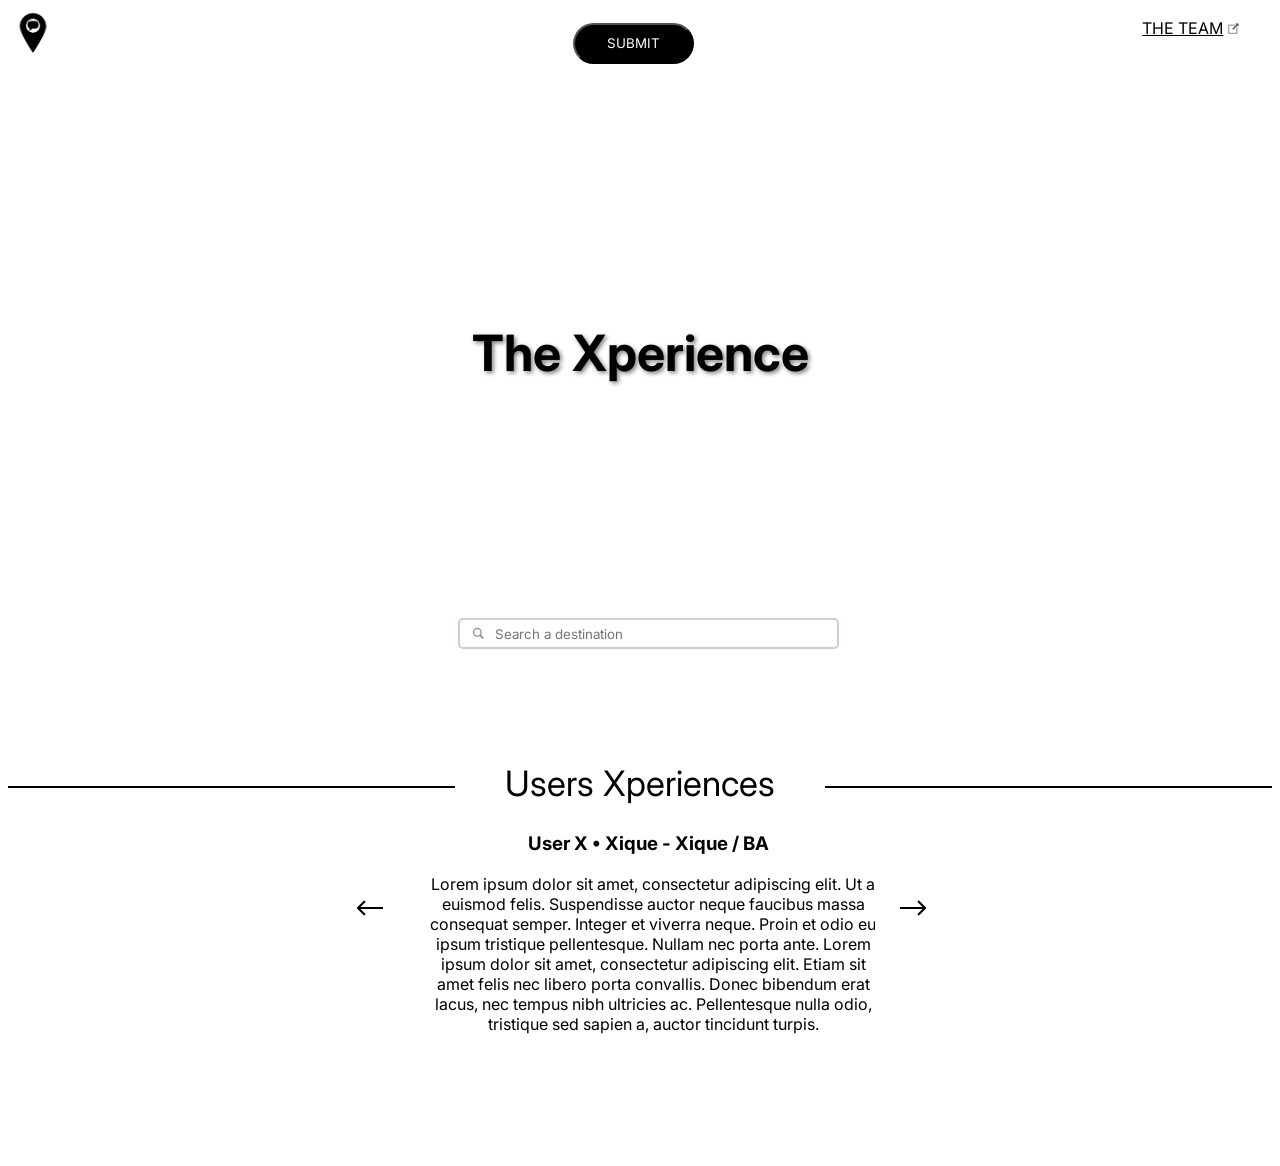
<file: index.html>
<!DOCTYPE html>
<html lang="en">

<head>
    <meta charset="UTF-8">
    <meta name="viewport" content="width=device-width, initial-scale=1.0">
    <link rel="stylesheet" href="style.css">
    <title>Document</title>
</head>

<body>
    <div class="container">
        <!-- Menu -->
        <div class="row menu">
            <a onclick="showPage('inicio')"><img id="company_logo" src="/assets/company_logo.png" alt="Home"
                    title="Home"></a>
            <div class="btn_menu">
                <button id="btnShowForm" onclick="showForm()" title="Share your Xperience">SUBMIT</button>
            </div>

            <a id="meet_team" onclick="showPage('theTeam')" title="Meet The Team">THE TEAM<img id="icon_go_to"
                    src="/assets/icon_go_to.png" alt="The Team"></a>
        </div>
        <!-- End Menu -->

        <!-- Conteúdo das páginas -->
        <div id="inicio" class="page active">
            <h1>Início</h1>
            <div class="homeContent">
                <div class="row main">
                    <p id="animationText">The Xperience Project</p>
                </div>
                <div class="row searchBar">
                    <img id="icon_search" src="/assets/icon_search.png" alt="Search" title="Search for your destination"
                        onclick="loadXperiences()">
                    <input type="text" id="searchInput" placeholder="Search a destination">
                </div>

                <div class="slider">
                    <div class="line"></div>
                    <h2> Users Xperiences</h2>
                    <div class="sliderContent">
                        <img src="/assets/ArrowLeft.png" id="arrowleft">
                        <div class="sliderXperiences">
                            <table id="content-table">
                            </table>
                        </div>
                        <img src="/assets/ArrowRight.png" id="arrowright">
                    </div>
                </div>

            </div>

            <div class="newExperience">
                <div class="xPerienceForm">
                    <p>NAME</p>
                    <input type="text" id="nameInput" placeholder="Enter your name...">
                    <p>LOCATION</p>
                    <input type="text" id="locationInput" placeholder="Enter the visited location...">
                    <p>XPERIENCE</p>
                    <textarea id="experienceInput" placeholder="Type your Xperience here..."></textarea>
                    <button type="submit" id="submitBtn">SUBMIT YOUR XPERIENCE</button>
                </div>
            </div>
        </div>

        <div id="xperiences" class="page">
            <h1>Xperiences</h1>
            <h2>LOCATION</h2>
            <table id="dados-tabela">
                <!-- Tabela onde os dados serão exibidos -->
            </table>
        </div>

        <div id="theTeam" class="page">
            <h1>The Team</h1>
            <div class="teamContent">
                <div class="person">
                    <img src="/assets/bianca.png" alt="" id="bianca">
                    <p>Bianca Lima de Souza</p>
                </div>
                <div class="person">
                    <img src="/assets/debora.png" alt="" id="debora">
                    <p>Debora Barbosa do Nascimento</p>
                </div>
                <div class="person">
                    <img src="/assets/ingrid.png" alt="" id="ingrid">
                    <p>Ingrid Mara Xavier</p>
                </div>
                <div class="person">
                    <img src="/assets/lucas.png" alt="" id="lucas">
                    <p>Lucas Gois Carneiro Batista</p>
                </div>
                <div class="person">
                    <img src="/assets/stephany.png" alt="" id="stephany">
                    <p>Stephany Caroline Cavaleto Sant Anna</p>
                </div>
            </div>
        </div>
    </div>

    <!--AnimationTex Begin-->
    <script>
        const animationText = document.getElementById('animationText');
        const text = animationText.textContent;
        let index = 0;
        let isDeleting = false;
        function animateText() {
            const speed = 100; // Velocidade em milissegundos

            if (isDeleting) {
                index--;
            } else {
                index++;
            }

            // Exibe ou apaga os caracteres
            animationText.textContent = text.substring(0, index);

            // Alterna entre apagar e escrever
            if (index === text.length + 1) {
                isDeleting = true;
            }
            if (index === 0) {
                isDeleting = false;
            }

            // Configura o próximo ciclo
            const delta = isDeleting ? speed / 2 : speed;
            setTimeout(animateText, delta);
        }
        animateText();
    </script>
    <!--AnimationTex Ends-->

    <!--Events Begin-->
    <script>
        // Adiciona um ouvinte de evento de tecla ao input
        document.getElementById('searchInput').addEventListener('keypress', handleKeyPress);
        function handleKeyPress(event) {
            // Verifica se a tecla pressionada é a tecla Enter (código 13)
            if (event.keyCode === 13) {
                // Chama a função de busca
                loadXperiences();
                // Limpa o conteúdo do input
                document.getElementById('searchInput').value = '';
            }
        }
    </script>
    <!--Events Ends-->
    <script>
        const currentPath = window.location.pathname;
        const directoryPath = currentPath.substring(0, currentPath.lastIndexOf('/'));
        const urlCSV = `${directoryPath}/assets/XperienceBook.csv`;
        document.getElementById('company_logo').src = `${directoryPath}/assets/company_logo.png`;
        document.getElementById('icon_go_to').src = `${directoryPath}/assets/icon_go_to.png`;
        document.getElementById('icon_search').src = `${directoryPath}/assets/icon_search.png`;
        document.getElementById('arrowleft').src = `${directoryPath}/assets/ArrowLeft.png`;
        document.getElementById('arrowright').src = `${directoryPath}/assets/ArrowRight.png`;

        document.getElementById('bianca').src = `${directoryPath}/assets/bianca.png`;
        document.getElementById('debora').src = `${directoryPath}/assets/debora.png`;
        document.getElementById('ingrid').src = `${directoryPath}/assets/ingrid.png`;
        document.getElementById('lucas').src = `${directoryPath}/assets/lucas.png`;
        document.getElementById('stephany').src = `${directoryPath}/assets/stephany.png`;
    </script>


    <script>
        //<!--Load and Save Xperience Data Begin-->
        const tabela = document.getElementById('dados-tabela');
        let dataCounter = 0;

        async function carregarDadosCSV(url) {
            const response = await fetch(url);
            const data = await response.text();
            const linhas = data.split('\n');
            const dadosLocalStorage = localStorage.getItem('XperiencesUsersProject');

            if (tabela.rows.length > 0) {
                if (dadosLocalStorage) {
                    const dados = JSON.parse(dadosLocalStorage);
                    if (dadosLocalStorage.length === dataCounter) {
                        return;
                    }

                    // Iterar sobre cada conjunto de dados no array
                    dados.forEach(function (item) {
                        const trLocalStorage = document.createElement('tr');
                        const tdLocalStorage = document.createElement('td');
                        const h3 = document.createElement('h3');
                        const p = document.createElement('p');

                        h3.innerHTML = `${item.name} • ${item.location} <br>`;
                        p.innerHTML = `${item.experience}`;

                        tdLocalStorage.appendChild(h3);
                        tdLocalStorage.appendChild(p);
                        trLocalStorage.appendChild(tdLocalStorage);

                        tabela.appendChild(trLocalStorage);

                    });

                    dataCounter = dadosLocalStorage.length;
                }

                return;
            }

            linhas.forEach((linha, index) => {
                const colunas = linha.split(';');
                const tr = document.createElement('tr');

                // Verificar se cada valor em colunas está definido
                if (colunas[0] !== undefined && colunas[1] !== undefined && colunas[2] !== undefined) {
                    // Criar célula para a primeira coluna
                    const td = document.createElement('td');
                    const h3 = document.createElement('h3');
                    const p = document.createElement('p');

                    h3.innerHTML = `${colunas[0]} • ${colunas[1]} <br>`;
                    p.innerHTML = `${colunas[2]}`;
                    td.appendChild(h3);
                    td.appendChild(p);
                    tr.appendChild(td);

                    // Adiciona a linha à tabela
                    tabela.appendChild(tr);
                }
            });
            if (dadosLocalStorage) {
                const dados = JSON.parse(dadosLocalStorage);

                // Iterar sobre cada conjunto de dados no array
                dados.forEach(function (item) {
                    // Criar elementos HTML para representar os dados
                    const trLocalStorage = document.createElement('tr');
                    const tdLocalStorage = document.createElement('td');
                    const h3 = document.createElement('h3');
                    const p = document.createElement('p');

                    // Configurar o conteúdo dos elementos com os dados
                    h3.innerHTML = `${item.name} • ${item.location} <br>`;
                    p.innerHTML = `${item.experience}`;

                    // Adicionar os elementos à hierarquia do documento
                    tdLocalStorage.appendChild(h3);
                    tdLocalStorage.appendChild(p);
                    trLocalStorage.appendChild(tdLocalStorage);

                    // Adicionar a linha à tabela
                    tabela.appendChild(trLocalStorage);
                    dataCounter = dadosLocalStorage.length;
                });
            }
        }

        function loadXperiences() {
            showPage('xperiences');
            carregarDadosCSV(urlCSV);
        }
        // Salva no localStorage
        document.getElementById('submitBtn').addEventListener('click', function () {
            // Captura os valores dos campos de entrada
            const name = document.getElementById('nameInput').value;
            const location = document.getElementById('locationInput').value;
            const experience = document.getElementById('experienceInput').value;

            // Verifica se os campos não estão vazios
            if (name.trim() !== '' && location.trim() !== '' && experience.trim() !== '') {
                // Obtém os dados do localStorage, se existirem
                let storedData = localStorage.getItem('XperiencesUsersProject');

                // Se não houver dados armazenados, inicia com um array vazio
                if (!storedData) {
                    storedData = [];
                } else {
                    // Se houver dados armazenados, converte para array
                    storedData = JSON.parse(storedData);
                }

                // Cria um objeto com os dados do formulário
                const formData = {
                    name: name,
                    location: location,
                    experience: experience
                };

                // Adiciona os novos dados ao array
                storedData.push(formData);

                // Salva os dados atualizados no localStorage
                localStorage.setItem('XperiencesUsersProject', JSON.stringify(storedData));

                // Limpa os campos do formulário
                document.getElementById('nameInput').value = '';
                document.getElementById('locationInput').value = '';
                document.getElementById('experienceInput').value = '';

                // Feedback de sucesso para o usuário (opcional)
                alert('Your experience has been submitted successfully!');
                UpdateSlides();
                window.location.href = "index.html";
            } else {
                // Feedback para o usuário se algum campo estiver vazio (opcional)
                alert('Please fill in all fields.');
            }
        });


        //<!--Load and Save Xperience Data Ends-->

        //<!--Page Navigation Begin-->
        const formXperience = document.querySelector('.newExperience');
        const homeContent = document.querySelector('.homeContent');
        const xperiences = document.querySelector('.xperiencesContent');
        const theTeam = document.querySelector('.theTeamContent');
        const btn = document.getElementById('btnShowForm');
        const pages = document.querySelectorAll('.page');

        // Mostrar e Ocultar Paginas
        function showPage(pageId) {
            pages.forEach(page => {
                if (page.id === pageId) {
                    page.classList.add('active');
                    if (pageId !== 'inicio' && formXperience.style.display === 'block') {
                        formXperience.style.display = 'none';
                    } else {
                        if (homeContent.style.display === 'none') {
                            homeContent.style.display = 'block';
                            btn.style.display = 'block';
                            formXperience.style.display = 'none';
                        }
                    }
                } else {
                    page.classList.remove('active');
                }
            });
            // Atualiza a URL com o novo estado
            history.pushState({ page: pageId }, null, `#${pageId}`);
            // Atualiza o título da página
            updatePageTitle(pageId);
            UpdateSlides();
        }

        // Mostra o formulário de nova xperience
        function showForm() {
            pages.forEach(page => {
                if (page.id !== 'inicio') {
                    page.classList.remove('active');
                }
            });
            showPage('inicio');
            formXperience.style.display = 'block';
            homeContent.style.display = 'none';
            btn.style.display = 'none';
            pageTitle.textContent = `Xperience Project - New Xperience`;
            history.pushState({}, null, `#registernew`);
        };

        // Função para atualizar o título da página
        const pageTitle = document.querySelector('title');
        function updatePageTitle(pageId) {
            const pageName = document.getElementById(pageId).querySelector('h1').textContent;
            pageTitle.textContent = `Xperience Project - ${pageName}`;
        }
        //<!--Page Navigation Ends-->

        //<!--Slider DataLoad Begin-->
        document.addEventListener('DOMContentLoaded', function () {
            const curPath = window.location.pathname;
            const dirPath = currentPath.substring(0, currentPath.lastIndexOf('/'));
            const urlPathCSV = `${directoryPath}/assets/XperienceBook.csv`;
            copyTableToSlider(urlPathCSV);
        });
        async function copyTableToSlider(url) {
            const response = await fetch(url);
            const data = await response.text();
            const linhas = data.split('\n');
            const dadosLocalStorage = localStorage.getItem('XperiencesUsersProject');
            const sliderStorage = document.getElementById('content-table');
            const trSlider = document.createElement('tr');
            trSlider.id = 'sliderLine'

            if (dadosLocalStorage) {
                const dados = JSON.parse(dadosLocalStorage);
                if (dadosLocalStorage.length === dataCounter) {
                    return;
                }
                // Iterar sobre cada conjunto de dados no array
                dados.forEach(function (item) {
                    const tdLocalStorage = document.createElement('td');
                    const h3 = document.createElement('h3');
                    const p = document.createElement('p');

                    h3.innerHTML = `${item.name} • ${item.location} <br>`;
                    p.innerHTML = `${item.experience}`;

                    tdLocalStorage.appendChild(h3);
                    tdLocalStorage.appendChild(p);
                    trSlider.appendChild(tdLocalStorage);
                });
            }

            linhas.forEach((linha, index) => {
                const colunas = linha.split(';');

                // Verificar se cada valor em colunas está definido
                if (colunas[0] !== undefined && colunas[1] !== undefined && colunas[2] !== undefined) {
                    // Criar célula para a primeira coluna
                    const td = document.createElement('td');
                    const h3 = document.createElement('h3');
                    const p = document.createElement('p');

                    h3.innerHTML = `${colunas[0]} • ${colunas[1]} <br>`;
                    p.innerHTML = `${colunas[2]}`;
                    td.appendChild(h3);
                    td.appendChild(p);
                    trSlider.appendChild(td);
                }
            });
            sliderStorage.appendChild(trSlider);
        }
        function UpdateSlides() {
            var slideIndex = 0;
            var slides = document.querySelectorAll('#content-table td').length;

            document.getElementById('arrowleft').addEventListener('click', function () {
                if (slideIndex > 0) {
                    slideIndex--;
                    document.getElementById('content-table').style.marginLeft = -slideIndex * 454 + 'px';
                }
            });

            document.getElementById('arrowright').addEventListener('click', function () {
                if (slideIndex < slides - 1) {
                    slideIndex++;
                    document.getElementById('content-table').style.marginLeft = -slideIndex * 454 + 'px';
                }
            });
        };
        window.onload = function () {
            const initialPageId = location.hash.slice(1);
            showPage(initialPageId || 'inicio');
            UpdateSlides();
        };
        // Função para lidar com a navegação do histórico do navegador
        window.onpopstate = function (event) {
            const pageId = event.state.page;
            showPage(pageId);
        };

        //<!--Slider DataLoad Ends-->  
    </script>

</body>

</html>
</file>
<file: style.css>
@import url('https://fonts.googleapis.com/css2?family=Inter:wght@100..900&display=swap');

* {
    font-family: "Inter", sans-serif;
}

body {
    overflow-x: hidden;
}

.container {
    align-self: center;
    max-width: 1920px;
    min-width: 768px;
    margin-left: auto;
    margin-right: auto;
}


.homeContent {
    display: block;
    min-height: 80vh;
    text-align: center;
    justify-content: center;
    align-items: center;
}

.main {
    display: flex;
    width: 100%;
    min-height: 60vh;
    height: 60vh;
    font-size: 50px;
    font-weight: 700;
    text-shadow: 2px 2px 4px rgba(0, 0, 0, 0.5);
    text-align: center;
    justify-content: center;
    align-items: center;
}

.main p {
    height: 50px;
}

.container a {
    cursor: pointer;
}

.page {
    display: none;
    animation: slideFromLeft 0.3s ease-in-out;
}

.page.active {
    display: block;
}

.page h1 {
    display: none;
}

.searchBar {
    min-height: 10vh;
    width: 100%;
}

.searchBar input {
    width: 340px;
    height: 25px;
    border: 2px solid;
    border-color: #603C3C43;
    border-radius: 5px;
    padding-left: 35px;
}

#icon_search {
    position: relative;
    left: 30px;
    cursor: pointer;
}

.newExperience {
    display: none;
    width: 100vw;
}

.xPerienceForm{
    width: 60%;
    position: relative;
    left: 40%;
    text-align: left;
    display: block;
    height: 500px;
}

.xPerienceForm p{
    font-size: 12px;
    color: #000000d6;
    position: relative;
    top: 10px;
}
.xPerienceForm input{
    width: 300px;
    text-align: left;
    height: 25px;
    border: 2px solid;
    border-color: #603C3C43;
    border-radius: 5px;
}

#experienceInput{
    width: 300px;
    height: 100px;
    border: 2px solid;
    border-color: #603C3C43;
    border-radius: 5px;
}

#xperiences h2{
    text-align: center;
}

.xPerienceForm button{
    margin-top: 15px;
    margin-left: 45px;
    display: block;
    height: 41px;
    width: 201px;
    background-color: black;
    color: white;
    border-radius: 50px;
    cursor: pointer;
}


.row.menu {
    justify-self: center;
    width: 100%;
    height: 70px;
    display: grid;
    grid-template-columns: 33% 33% 33%;

}

.slider {
    min-height: 50vh;
    width: 100%;
    display: flex;
    flex-direction: column;
    align-items: center;
    justify-content: flex-start;
}

.sliderXperiences {
    overflow: hidden;
    width: 450px;
    height: 300px;
    margin-right: 35px;
}

.sliderContent{
    display: grid;
    grid-template-columns: 10% 80% 10%;
}

#content-table {
    width: 2000px;
    display: flex;
}

#content-table td {
    word-wrap: break-word;
    width: 400px;
}

#content-table td h3{
    width: 440px;
}
#content-table td p{
    width: 450px;
    height: 300px;
}
.slider img {
    position: relative;
    cursor: pointer;
    display: flex;
    top: 90px;
}

#arrowleft {
    float: left;
    left: -15px;
}

#arrowright {
    float: right;
    right: -45px;
}

.slider h2 {
    font-weight: 400;
    font-size: 35px;
    text-align: center;
    position: relative;
    /* Define a posição relativa */
    top: 23px;
    background: #FFF;
    padding-left: 50px;
    padding-right: 50px;
    z-index: 2;
}

.line {
    position: relative;
    top: 78px;
    /* Alinha a linha no topo da div */
    width: 100%;
    /* Define a largura da linha */
    height: 2px;
    /* Define a altura da linha */
    background-color: black;
    /* Define a cor da linha */
    z-index: 1;
}

.btn_menu {
    width: 100%;
    display: flex;
    align-items: center;
    justify-content: center;
}

#btnShowForm {
    position: relative;
    height: 41px;
    width: 121px;
    background-color: black;
    color: white;
    border-radius: 50px;
    cursor: pointer;
}

#meet_team {
    margin-top: 10px;
    justify-self: end;
    text-decoration: underline;
    padding-right: 20px;
}

#meet_team img {
    margin-left: 5px;
}

#company_logo {
    width: 50px;
    height: 50px;
}

#dados-tabela {
    padding: 15px;
    display: grid;
    grid-template-columns: 33% 33% 33%;
    text-align: center;
    box-sizing: border-box;
}

#dados-tabela h3 {
    font-size: 18px;
    height: 10px;
    width: 100%;
}

#dados-tabela p {
    display: block;
    align-self: center;
    position: relative;
    font-size: 14px;
    padding: 15px 15px;
}

#dados-tabela tr {
    height: auto;
    border: 1px #000 solid;
    border-radius: 15px;
    margin-left: 30px;
    margin-bottom: 30px;
    box-sizing: border-box;
    text-align: center;
}

#dados-tabela td {
    display: block;
    word-wrap: break-word;
    width: 100%;
    padding: 5px;
}

.teamContent {
    display: block;
    width: 100vw;
    text-align: center;
}

.person{
    margin-left: 10%;
    width: 80%;
    justify-content: center;
    align-items: center;
    text-align: center;
    padding: 15px;
    display: flex;
}

.teamContent img {
    width: 100px; /* Define a largura fixa para as imagens */
}

.teamContent p {
    font-size: 22px;
    margin-left: 15px;
    text-align: left;
    width: 400px;
}
@keyframes slideFromLeft {
    from {
        transform: translateX(-50%);
    }

    to {
        transform: translateX(0);
    }
}
</file>
